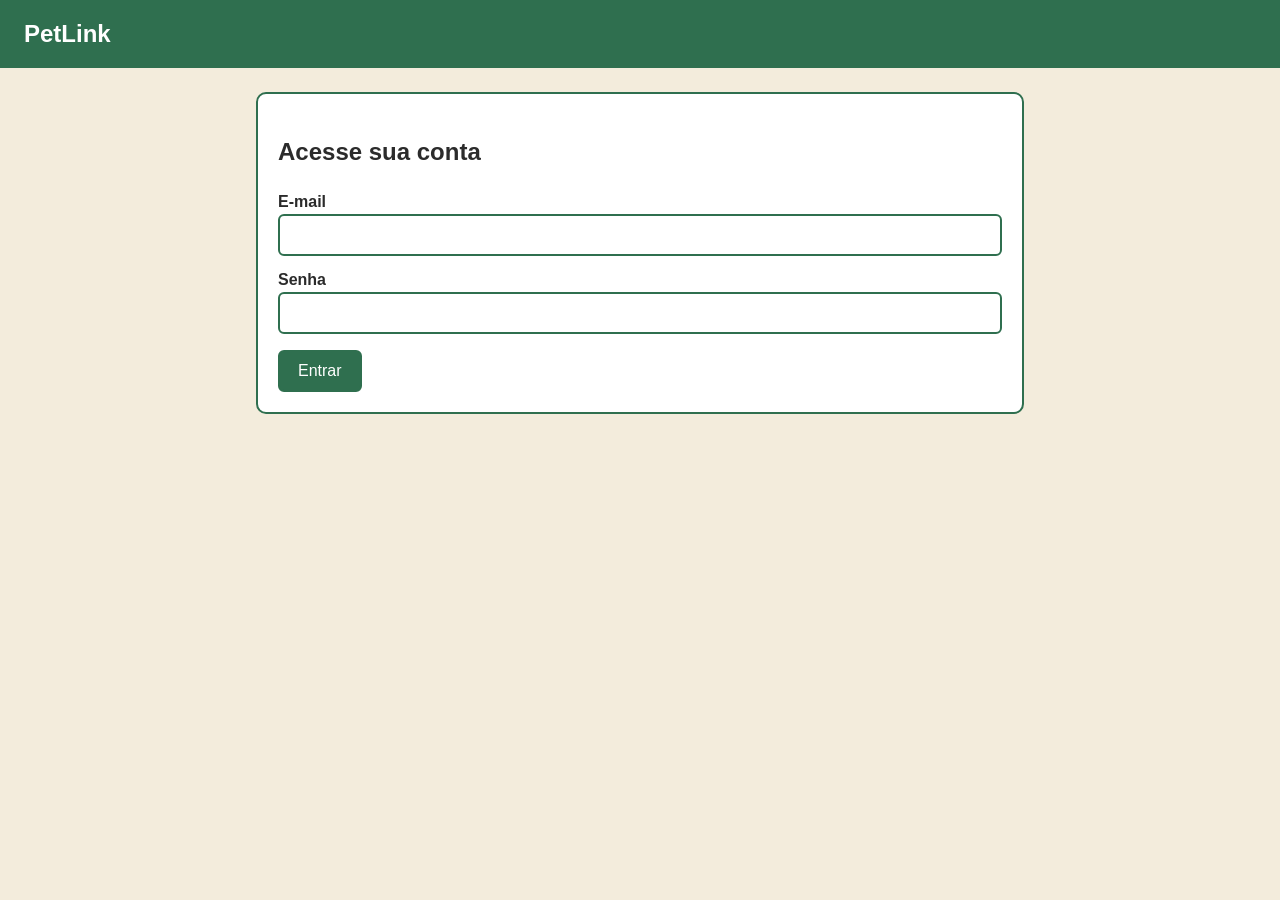
<file: SiteProjetado/index.html>
<!DOCTYPE html>
<html lang="pt-BR">
<head>
  <meta charset="UTF-8">
  <meta name="viewport" content="width=device-width, initial-scale=1">
  <title>PetLink</title>
  <link rel="stylesheet" href="style.css">
</head>
<body>
  <header><h1>PetLink</h1></header>

  <main>
    <form class="caixa" action="catalogo.html">
      <h2>Acesse sua conta</h2>

      <label for="email">E-mail</label>
      <input id="email" type="email" required>

      <label for="senha">Senha</label>
      <input id="senha" type="password" required>

      <button class="botao" type="submit">Entrar</button>
    </form>
  </main>
</body>
</html>
</file>
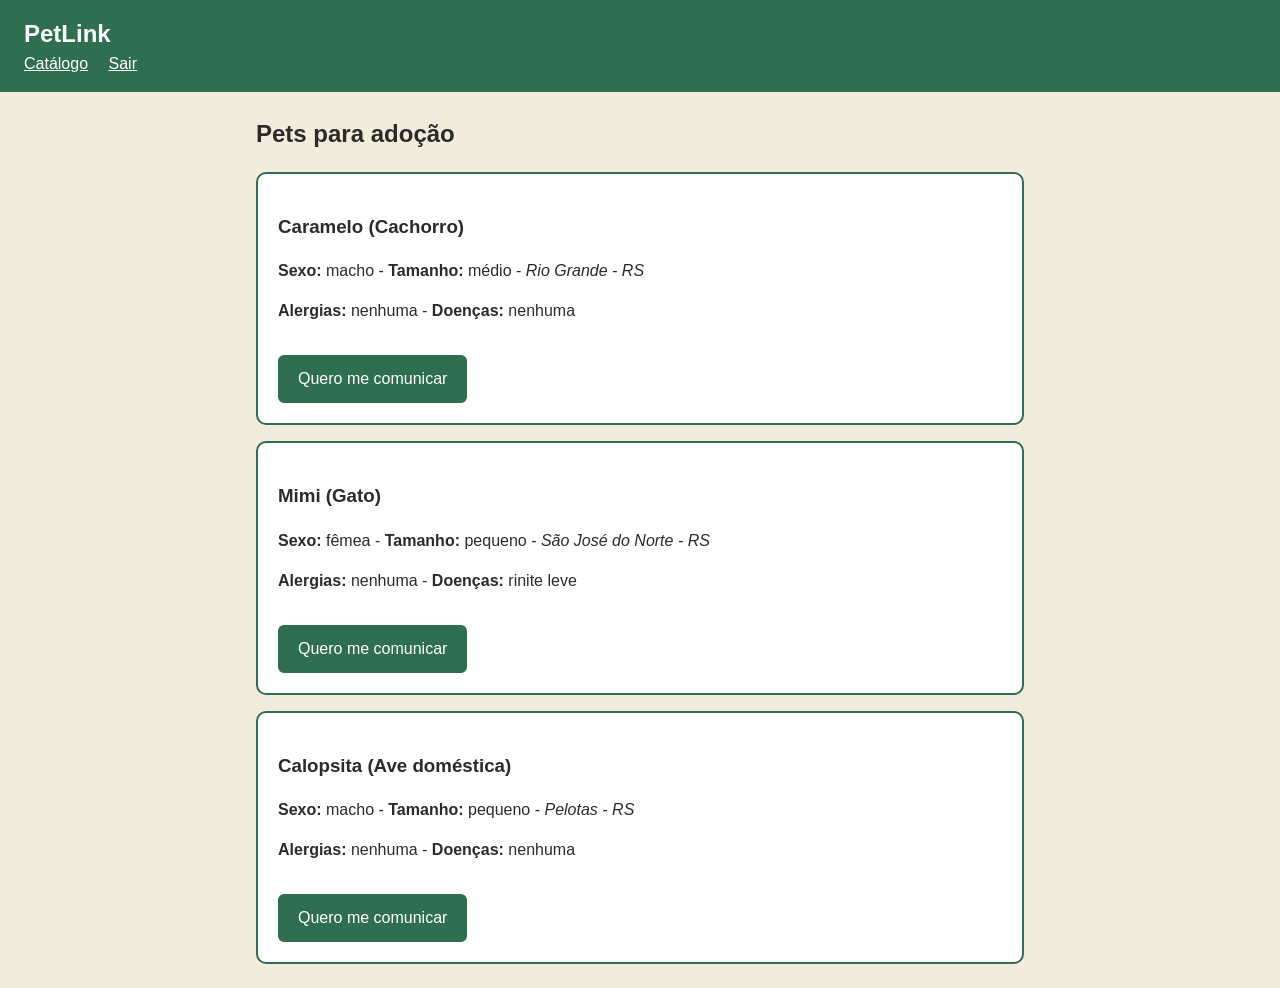
<file: SiteProjetado/catalogo.html>
<!DOCTYPE html>
<html lang="pt-BR">
<head>
  <meta charset="UTF-8">
  <meta name="viewport" content="width=device-width, initial-scale=1">
  <title>PetLink</title>
  <link rel="stylesheet" href="style.css">
</head>
<body>
  <header>
    <h1>PetLink</h1>
    <nav>
      <a href="catalogo.html">Catálogo</a>
      <a href="index.html">Sair</a>
    </nav>
  </header>

  <main>
    <h2>Pets para adoção</h2>

    <article class="caixa">
      <h3>Caramelo (Cachorro)</h3>
      <p><b>Sexo:</b> macho - <b>Tamanho:</b> médio - <i>Rio Grande - RS</i></p>
      <p><b>Alergias:</b> nenhuma - <b>Doenças:</b> nenhuma</p>
      <a class="botao" href="compromisso.html">Quero me comunicar</a>
    </article>

    <article class="caixa">
      <h3>Mimi (Gato)</h3>
      <p><b>Sexo:</b> fêmea - <b>Tamanho:</b> pequeno - <i>São José do Norte - RS</i></p>
      <p><b>Alergias:</b> nenhuma - <b>Doenças:</b> rinite leve</p>
      <a class="botao" href="compromisso.html">Quero me comunicar</a>
    </article>

    <article class="caixa">
      <h3>Calopsita (Ave doméstica)</h3>
      <p><b>Sexo:</b> macho - <b>Tamanho:</b> pequeno - <i>Pelotas - RS</i></p>
      <p><b>Alergias:</b> nenhuma - <b>Doenças:</b> nenhuma</p>
      <a class="botao" href="compromisso.html">Quero me comunicar</a>
    </article>
  </main>
</body>
</html>
</file>
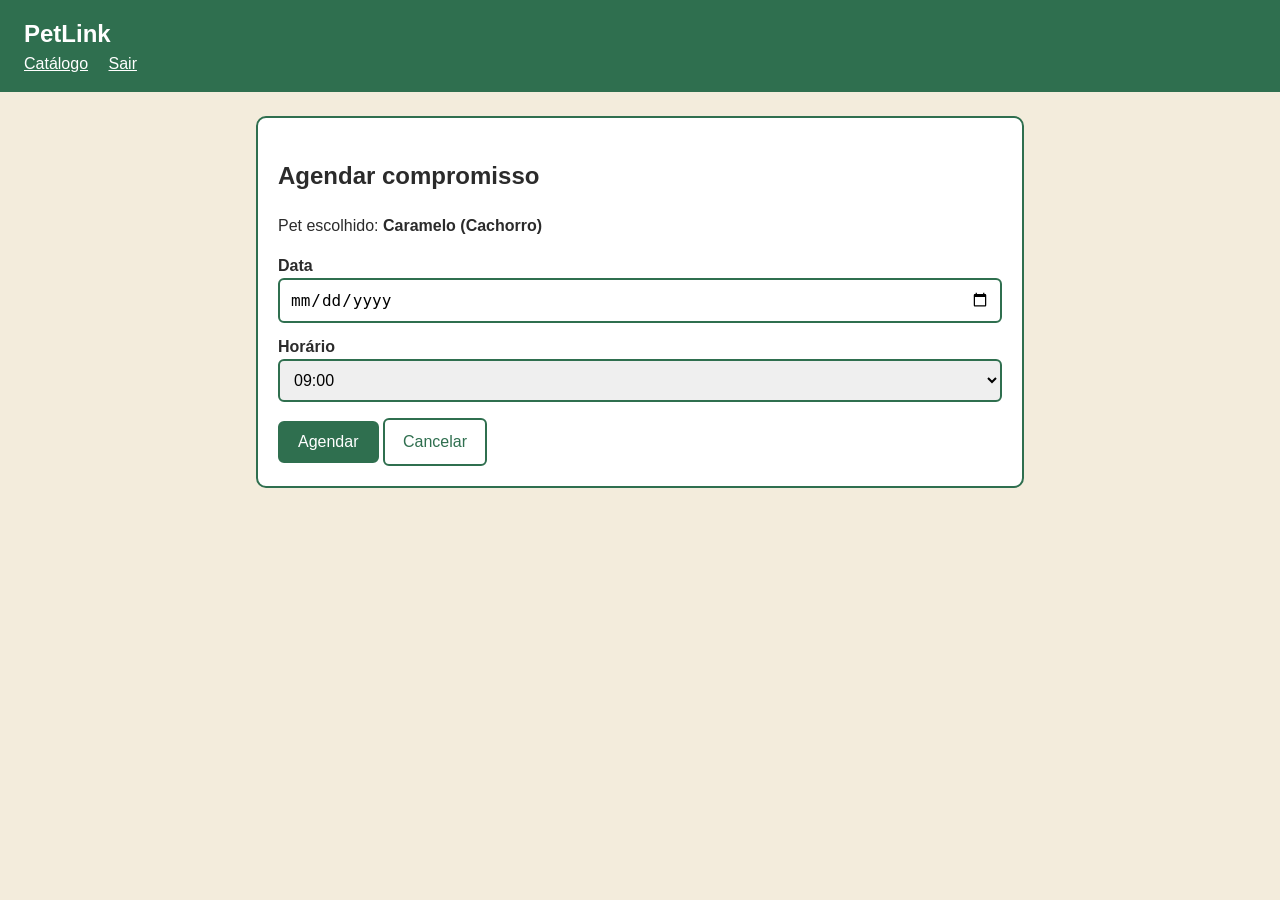
<file: SiteProjetado/compromisso.html>
<!DOCTYPE html>
<html lang="pt-BR">

<head>
  <meta charset="UTF-8">
  <meta name="viewport" content="width=device-width, initial-scale=1">
  <title>PetLink</title>
  <link rel="stylesheet" href="style.css">
  <script src="js.js" defer></script>
</head>

<body>
  <header>
    <h1>PetLink</h1>
    <nav>
      <a href="catalogo.html">Catálogo</a>
      <a href="index.html">Sair</a>
    </nav>
  </header>

  <main>
    <form class="caixa" id="caixa" action="confirmacao.html">
      <h2>Agendar compromisso</h2>
      <p>Pet escolhido: <b>Caramelo (Cachorro)</b></p>

      <label for="data">Data</label>
      <input id="data" type="date" required>

      <label for="horario">Horário</label>
      <select id="horario">
        <option>09:00</option>
        <option>14:00</option>
        <option>16:00</option>
      </select>

      <button class="botao" type="submit">Agendar</button>
      <a class="botao claro" href="catalogo.html">Cancelar</a>
    </form>
  </main>
</body>

</html>
</file>
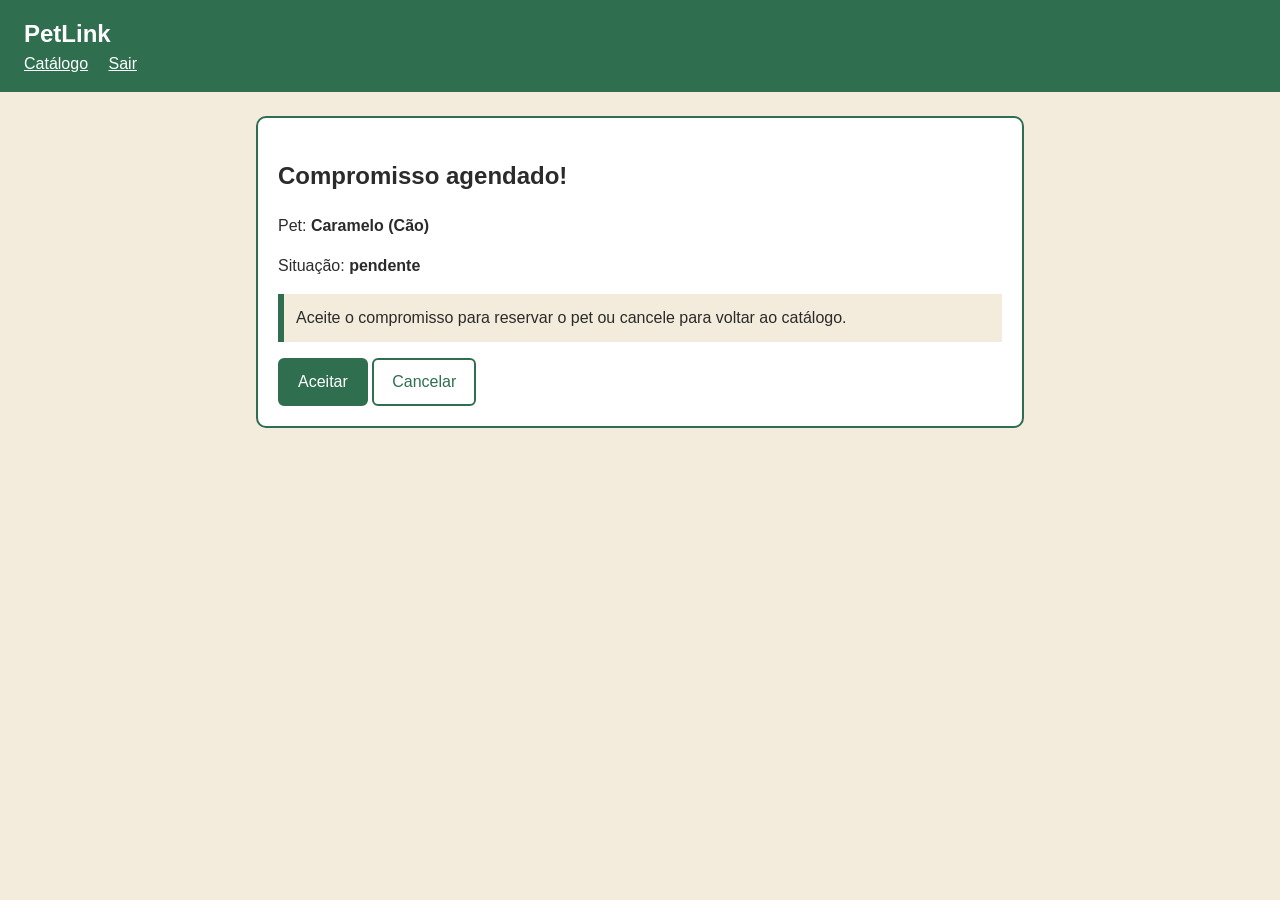
<file: SiteProjetado/confirmacao.html>
<!DOCTYPE html>
<html lang="pt-BR">
<head>
  <meta charset="UTF-8">
  <meta name="viewport" content="width=device-width, initial-scale=1">
  <title>PetLink</title>
  <link rel="stylesheet" href="style.css">
</head>
<body>
  <header>
    <h1>PetLink</h1>
    <nav>
      <a href="catalogo.html">Catálogo</a>
      <a href="index.html">Sair</a>
    </nav>
  </header>

  <main>
    <section class="caixa">
      <h2>Compromisso agendado!</h2>
      <p>Pet: <strong>Caramelo (Cão)</strong></p>
      <p>Situação: <strong>pendente</strong></p>

      <div class="aviso">Aceite o compromisso para reservar o pet ou cancele para voltar ao catálogo.</div>

      <a class="botao" href="catalogo.html">Aceitar</a>
      <a class="botao claro" href="catalogo.html">Cancelar</a>
    </section>
  </main>
</body>
</html>
</file>
<file: SiteProjetado/style.css>
/* ===== Cores do site (só 3 + texto) ===== */
:root {
  --branco: #ffffff;
  --bege: #f3ecdc;
  --verde: #2f6f4f;
  --texto: #2b2b2b;
}

* { box-sizing: border-box; }

body {
  margin: 0;
  font-family: Arial, sans-serif;
  background: var(--bege);
  color: var(--texto);
  line-height: 1.5;
}

header {
  background: var(--verde);
  color: var(--branco);
  padding: 16px 24px;
}
header h1 { margin: 0; font-size: 1.5rem; }
nav a { color: var(--branco); margin-right: 16px; }

main {
  max-width: 800px;
  margin: 24px auto;
  padding: 0 16px;
}

.caixa {
  background: var(--branco);
  border: 2px solid var(--verde);
  border-radius: 10px;
  padding: 20px;
  margin-bottom: 16px;
}

label { display: block; margin-top: 12px; font-weight: bold; }
input, select {
  width: 100%;
  padding: 10px;
  border: 2px solid var(--verde);
  border-radius: 6px;
  font-size: 1rem;
}

.botao {
  display: inline-block;
  margin-top: 16px;
  padding: 10px 18px;
  background: var(--verde);
  color: var(--branco);
  border: 2px solid var(--verde);
  border-radius: 6px;
  font-size: 1rem;
  text-decoration: none;
  cursor: pointer;
}
.botao.claro { background: var(--branco); color: var(--verde); }

.aviso {
  background: var(--bege);
  border-left: 6px solid var(--verde);
  padding: 12px;
  margin-top: 16px;
}
</file>
